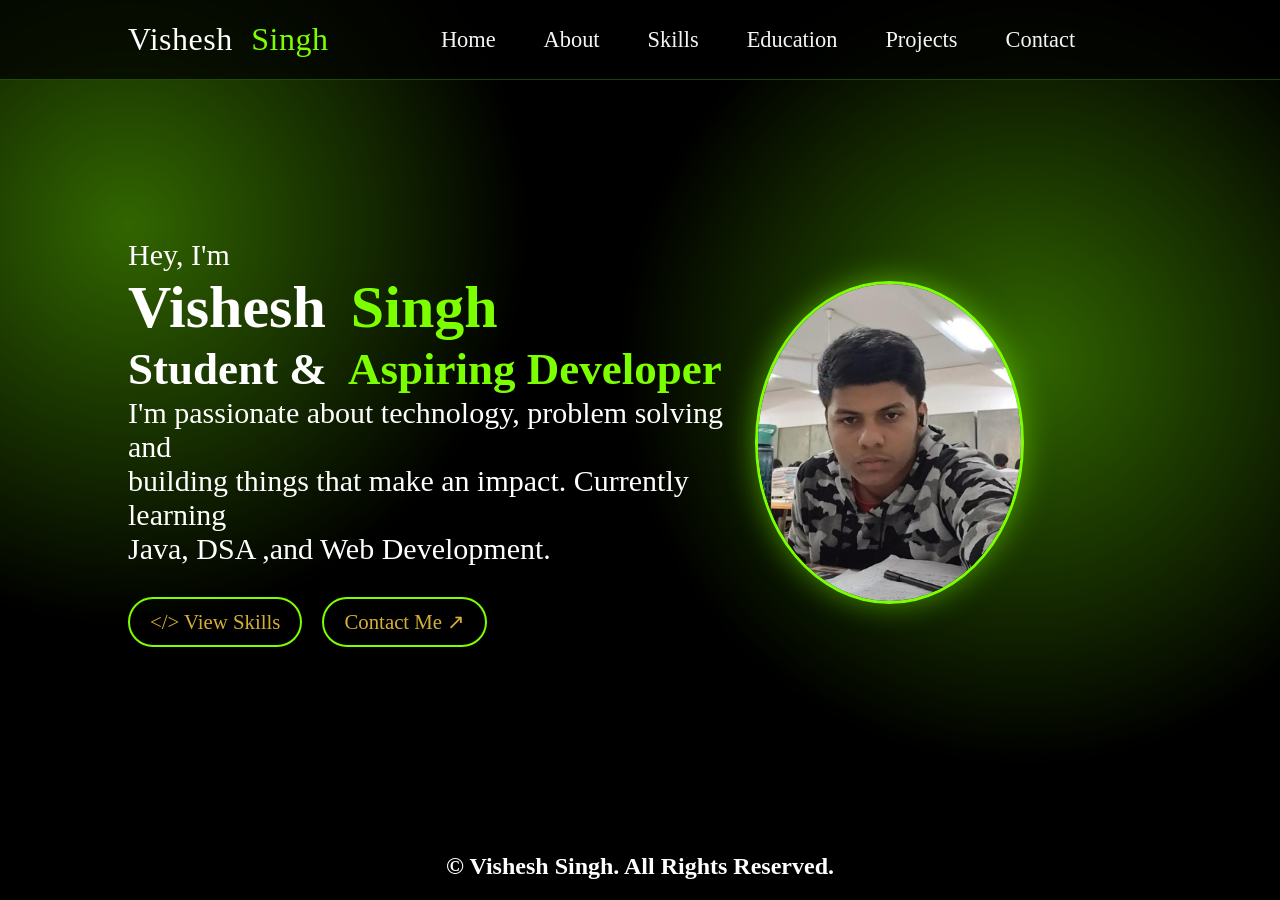
<file: index.html>
<!DOCTYPE html>
<html lang="en">
<head>
    <meta charset="UTF-8">
    <meta name="viewport" content="width=device-width, initial-scale=1.0">
    <title>Portfolio</title>
    <link rel="stylesheet" href="style.css">
</head>
<body>

 <div class="container">

    <div class="nav">
         <p id="Vishesh"> Vishesh <span id="Singh">Singh</span></p>
        <nav class="nav-class">
           <a href="index.html">Home</a>
           <a href="about.html">About</a>
           <a href="skills.html">Skills</a>
           <a href="education.html">Education</a>
           <a href="projects.html">Projects</a>
           <a href="contact.html">Contact</a>
        </nav>

    </div>
   

    <div class="box1">

        <div class="item1" id="intro">
            <p>Hey, I'm</p>
            <h1>
                Vishesh  
                <span id="Singh">Singh</span>
            </h1>
            <h2>Student & <span id="Singh">Aspiring Developer</span></h2>
            <p>I'm passionate about technology, problem solving and <br>
            building things that make an impact. Currently learning <br>
            Java, DSA ,and Web Development.</p>

            <div class="item1" id="bb">
            <p id="view"> &lt;/&gt   View Skills</p>
            <p id="me">Contact Me &#8599;</p>
        </div>
        </div>

        <div class="item1" id="img">
            <img  src="image.jpeg" alt="Profile Image" >
        </div>
        
 </div>
 </div>

 <footer class="footer">
    <h2> &copy; Vishesh Singh. All Rights Reserved.</h2>
 </footer>
 
</body>
</html>
</file>
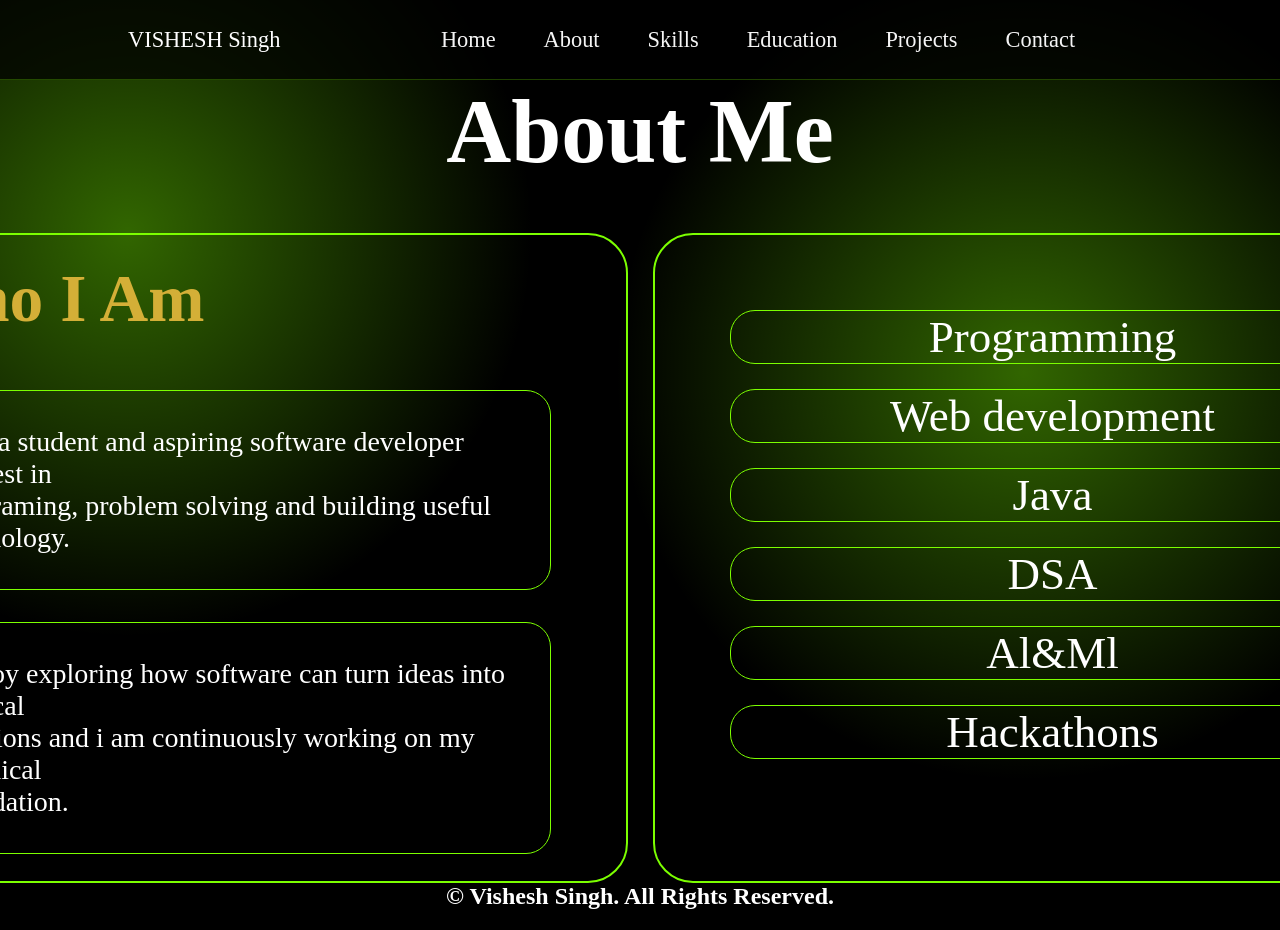
<file: about.html>
<!DOCTYPE html>
<html lang="en">
<head>
    <meta charset="UTF-8">
    <meta name="viewport" content="width=device-width, initial-scale=1.0">
    <title>Document</title>
    <link rel="stylesheet" href="style.css">
</head>
<body>
<div class="container2">

     <div class="nav">
         <p id="vishesh"> VISHESH <span id="singh">Singh</span></p>
        <nav class="nav-class">
           <a href="index.html">Home</a>
           <a href="about.html">About</a>
           <a href="skills.html">Skills</a>
           <a href="education.html">Education</a>
           <a href="projects.html">Projects</a>
           <a href="contact.html">Contact</a>
        </nav>

    </div>
    <div class="box2">
        <div class="item2">
            <h1><span id="mishra">About Me</span></h1>
        </div>
        <div class="item2" id="secondBox">
            <div class="introduction" id="who">
                <h2><span id="lang">Who I Am</span></h2>
            </br>
                <p>I am  a student and aspiring software developer interest in</br> programing, problem solving and building useful</br> technology.</p>
            </br>
            <p>I enjoy exploring how software can turn ideas into pratical <br>solutions and i am continuously working on my technical<br> foundation.</p>
            </div>

            <div class="introduction" id="interest">
                <p>Programming</p>
                <p>Web development</p>
                <p>Java</p>
                <p>DSA</p>
                <p>Al&Ml</p>
                <p>Hackathons</p>
            </div>
        </div>
    </div>
</div>

 <footer class="footer">
    <h2> &copy; Vishesh Singh. All Rights Reserved.</h2>
 </footer>
 
</body>
</html>
</file>
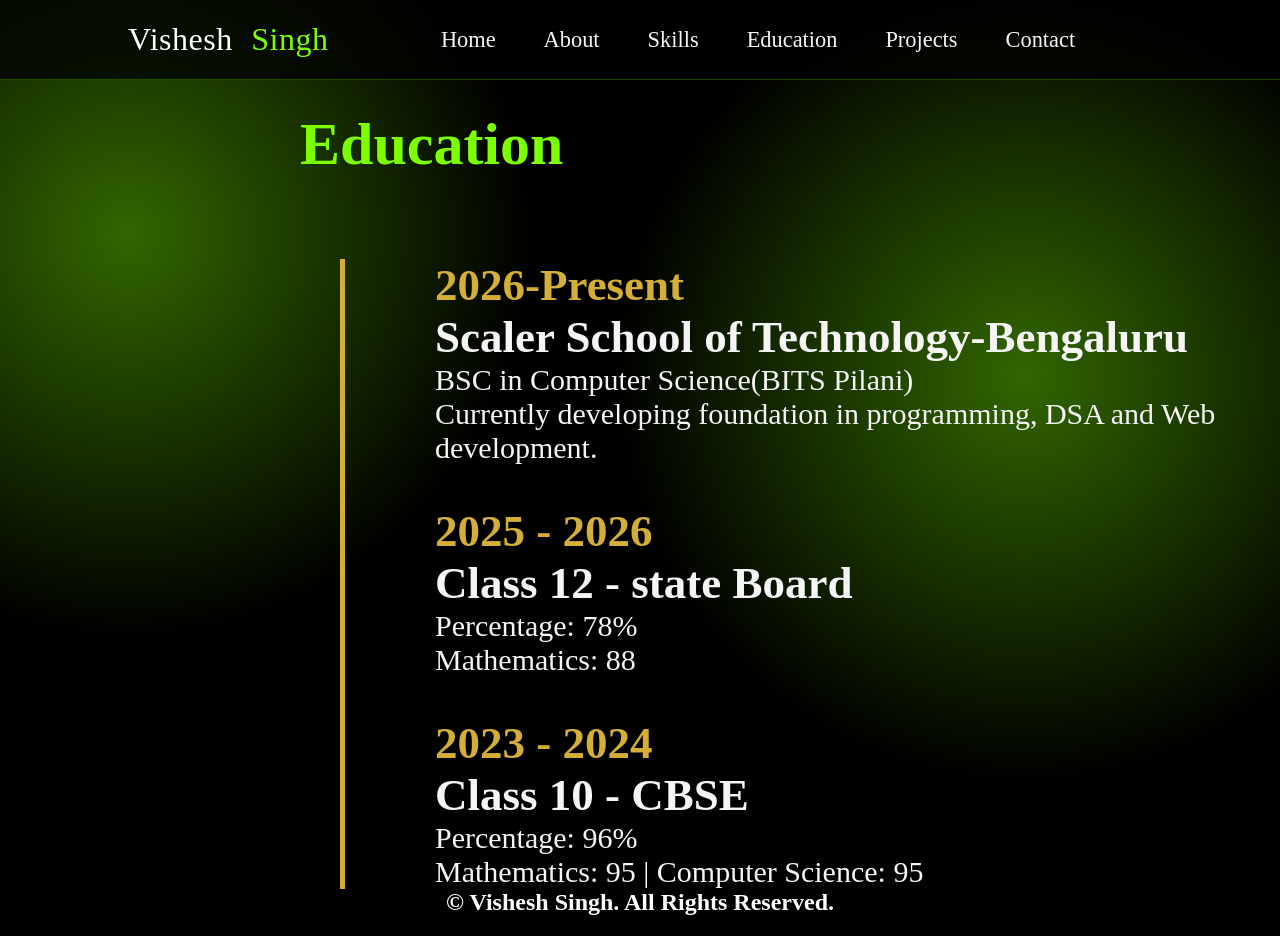
<file: education.html>
<!DOCTYPE html>
<html lang="en">
<head>
    <meta charset="UTF-8">
    <meta name="viewport" content="width=device-width, initial-scale=1.0">
    <title>Document</title>
    <link rel="stylesheet" href="style.css">
</head>
<body>
    <div class="container4">

         <div class="nav">
         <p id="Vishesh"> Vishesh <span id="Singh">Singh</span></p>
        <nav class="nav-class">
           <a href="index.html">Home</a>
           <a href="about.html">About</a>
           <a href="skills.html">Skills</a>
           <a href="education.html">Education</a>
           <a href="projects.html">Projects</a>
           <a href="contact.html">Contact</a>
        </nav>

    </div>

    <div class="box4">
        <div class="item4">
            <h1>Education</h1>
        </div>
        <div class="item4" id="category">
            <div class="category">
                <h2><span id="timeline">2026-Present</span></h2>
                <h2>Scaler School of Technology-Bengaluru</h2>
                <p>BSC in Computer Science(BITS Pilani)</p>
                <p>Currently developing foundation in programming, DSA and Web development.</p>
            </div>
            <div class="category">
                 <h2><span id="timeline">2025 - 2026</span></h2>
                 <h2>Class 12 - state Board</h2>
                 <p>Percentage: 78%</p>
                 <p>Mathematics: 88</p>
            </div>
            <div class="category">
                 <h2><span id="timeline">2023 - 2024</span></h2>
                 <h2>Class 10 - CBSE</h2>
                 <p>Percentage: 96%</p>
                 <p>Mathematics: 95 | Computer Science: 95</p>
            </div>
        </div>
    </div>

    </div>
    <footer class="footer">
    <h2> &copy; Vishesh Singh. All Rights Reserved.</h2>
 </footer>
 
</body>
</html>
</file>
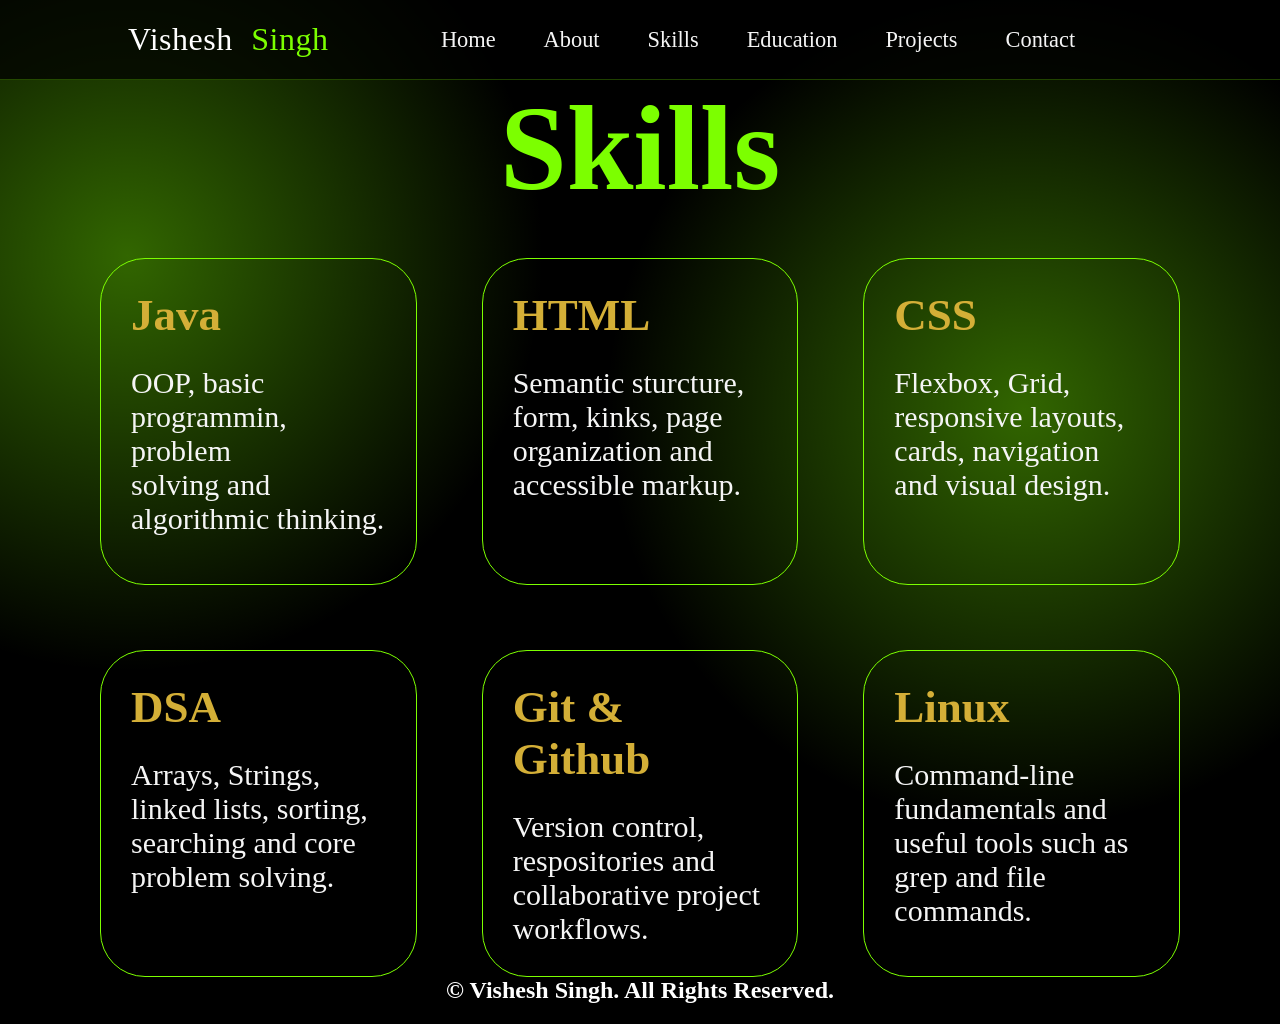
<file: skills.html>
<!DOCTYPE html>
<html lang="en">
<head>
    <meta charset="UTF-8">
    <meta name="viewport" content="width=device-width, initial-scale=1.0">
    <title>Document</title>
    <link rel="stylesheet" href="style.css">
</head>
<body>
    <div class="container3">
          <div class="nav">
         <p id="Vishesh"> Vishesh <span id="Singh">Singh
         </span></p>
        <nav class="nav-class">
           <a href="index.html">Home</a>
           <a href="about.html">About</a>
           <a href="skills.html">Skills</a>
           <a href="education.html">Education</a>
           <a href="projects.html">Projects</a>
           <a href="contact.html">Contact</a>
        </nav>

    </div>
    <div class="box3">
        <div class="item3" id="heading">
            <h2>Skills</h2>
        </div>
        <div class="item3" id="dabba">

            <div class="skills">
                <h2><span id="lang">Java</span></h2>
                <p>OOP, basic programmin, problem <br> solving and algorithmic thinking.</p>
            </div>
            <div class="skills">
                 <h2><span id="lang">HTML</span></h2>
                <p>Semantic sturcture, form, kinks, page <br> organization and accessible markup.</p>
            </div>
            <div class="skills">
                 <h2><span id="lang">CSS</span></h2>
                <p>Flexbox, Grid, responsive layouts, <br> cards, navigation and visual design.</p>
            </div>
            <div class="skills">
                 <h2><span id="lang">DSA</span></h2>
                <p>Arrays, Strings, linked lists, sorting,<br> searching and core problem solving.</p>
            </div>
            <div class="skills">
                 <h2><span id="lang">Git & Github</span></h2>
                <p>Version control, respositories and<br>collaborative project workflows. </p>
            </div>
            <div class="skills">
                 <h2><span id="lang">Linux</span></h2>
                <p>Command-line fundamentals and <br> useful tools such as grep and file commands. </p>
            </div>

        </div>
    </div>
    </div>

    <footer class="footer">
    <h2> &copy; Vishesh Singh. All Rights Reserved.</h2>
 </footer>
 
</body>
</html>
</file>
<file: style.css>
*{
    margin: 0;
    padding: 0;
    box-sizing: border-box;
    text-decoration: none;
}
body {
    color: #F5F5F5;

    background:
        radial-gradient(circle at 10% 25%, rgba(124, 255, 0, 0.4), transparent 30%),
        radial-gradient(circle at 80% 40%, rgba(124, 255, 0, 0.40), transparent 35%),
        #000000;

    width: 100vw;
    min-height: 100vh;
    
    display: flex;
    flex-direction: column;

}
.container{
    width: 100vw;
    display: flex;
    flex-direction: column;
}
#Vishesh{
    color: white;
    font-size: 2rem;
    font-weight: 535;
    letter-spacing: 0.5px;
    transition: all 0.5s ease-in-out;
    cursor: pointer;
}
#Vishesh:hover{
    transform: scale(1.3);
}
#Singh{
    color: #7cff00;
    margin-left: 10px;
}
.nav{
    width: 100vw;
    height: 80px;
    padding-left: 10%;
    padding-right: 16%;
    display: flex;
    justify-content: space-between;
    align-items: center;
    /* background-color: #000000; */
    font-size: 1.4rem;
    /* border-bottom: 1px solid #7CFF00; */
    background: rgba(0, 0, 0, 0.75);
    border-bottom: 1px solid rgba(124, 255, 0, 0.25);

}
.nav-class{
    display: flex;
    gap: 3rem;
    color: white;
}
.nav-class a{
    color: #F5F5F5;
    transition: all 0.3s ease-in-out;
}
.nav-class a:hover{
    color:  #7CFF00;
    transform: scale(1.211);
}
.box1{
    width: 90vw;
    height: 90%;
    padding-top: 10%;
    padding-left: 10%;
    padding-right: 10%;
    display: flex;
    flex-direction: row;
    justify-content: space-around;
    align-items: center;
}
.item1{
    margin-top: 30px;
    color: white;
    width: 70%;
    display: flex;
    flex-direction: column;
    font-size: 30px;
}
#intro{
    gap: 1px;
}
#img{
    width: 30%;
    /* cursor: pointer; */
}
#img img{
    border-radius: 50%;
    cursor: pointer;
    border: 3px solid #7CFF00;
    box-shadow: 0 0 30px rgba(124, 255, 0, 0.5);
}
#img:hover{
    transform: scale(1.1);
    transition: all 0.5s ease-in-out;
}
#bb{
    display: flex;
    flex-direction: row;
    gap: 20px;
    height: 50px;
    width: 360px;
   
    border-radius: 80px;
}
#bb p{
    display: flex;
    justify-content: center;
    align-items: center;
    padding: 20px;
    border: 2px solid #7CFF00;
    border-radius: 50px;
    font-size: 1.3rem;
    gap: 1rem;
    cursor: pointer;
    color: #D4AF37;
}
#me:hover{
    transform: scale(1.1);
    transition: all 0.4s ease-in-out
}
#view:hover{
    transform: scale(1.1);
    transition: all 0.4s ease-in-out;
}
.footer{
    color: white;
    margin-top: auto;
    text-align: center;
    margin-bottom: 20px;
}

/* For about...... */
.container2{
    color: white;
    font-size: 45px;
}
.box2{
    display: flex;
    flex-direction: column;
    align-items: center;
    gap: 50px;
    
}
#secondBox{
    display: flex;
    gap: 25px;
}
.introduction{
    border: 2px solid #7CFF00;
    border-radius: 40px;
    padding: 75px;
    width: 800px;
    height: 650px;
    transition: transform 0.3s ease-in-out;
}
.introduction:hover{
    transform: translateY(-25px);
    border: #7CFF00 solid 4px;
}
#who{
    gap: 0px;
    padding-top: 25px;
}
#who p{
    padding: 35px;
    font-size: 28px;
    margin-bottom: -20px;
}
.introduction p{
    border: #7CFF00 solid 1px;
    border-radius: 25px;
    display: flex;
    justify-content: center;
    align-items: center;
}
#interest{
    display: flex;
    flex-direction: column;
    gap: 25px;
}
.introduction p:hover{
    border: #D4AF37 solid 2px;
}

/*Skills Css...*/
#heading{
    font-size: 80px;
    color: #7CFF00;
   text-align: center;
}
.box3{
    margin-left: 200px;
    display: flex;
    flex-direction: column;
    align-items: center;
    font-size: 30px;
    gap: 40px;
    margin-left: 100px;
    margin-right: 100px;
}
#dabba{
    display: flex;
    flex-wrap: wrap;
    display: grid;
    grid-template-rows: repeat(2, 1fr);
    grid-template-columns: repeat(3, 1fr);
    gap: 65px;
}
.skills{
    border: #7CFF00 solid 1px;
    border-radius: 45px;
    padding-top: 90px;
    padding: 30px;
    padding-right: -20px;
    transition: transform 0.3s ease-in-out;
}
.skills:hover{
    transform: translateY(-25px);
    border: #7CFF00 solid 3px;
}
#lang{
    color: #D4AF37;
}
.skills h2{
    margin-bottom:25px;
}

/*Education Css....*/
.box4{
    margin-top: 30px;
    margin-left: 300px;
    font-size: 30px;
    display: flex;
    flex-direction: column;
    gap: 80px;
}
.item4{
    display: flex;
    flex-direction: column;
    gap: 40px;
}
.category{
    margin-left: 90px;
     transition: transform 0.3s ease-in-out;
}
.item4 h1{
    color: #7CFF00;
}
#timeline{
    color: #D4AF37;
}
#category{
    border-left: #D4AF37 solid 5px;
    margin-left: 40px;
} 
.category:hover{
    transform: translateY(-8px);
    border: #D4AF37 solid 3px;
    padding: 25px;
    width: 60%;
    border-radius: 25px;
}
</file>
